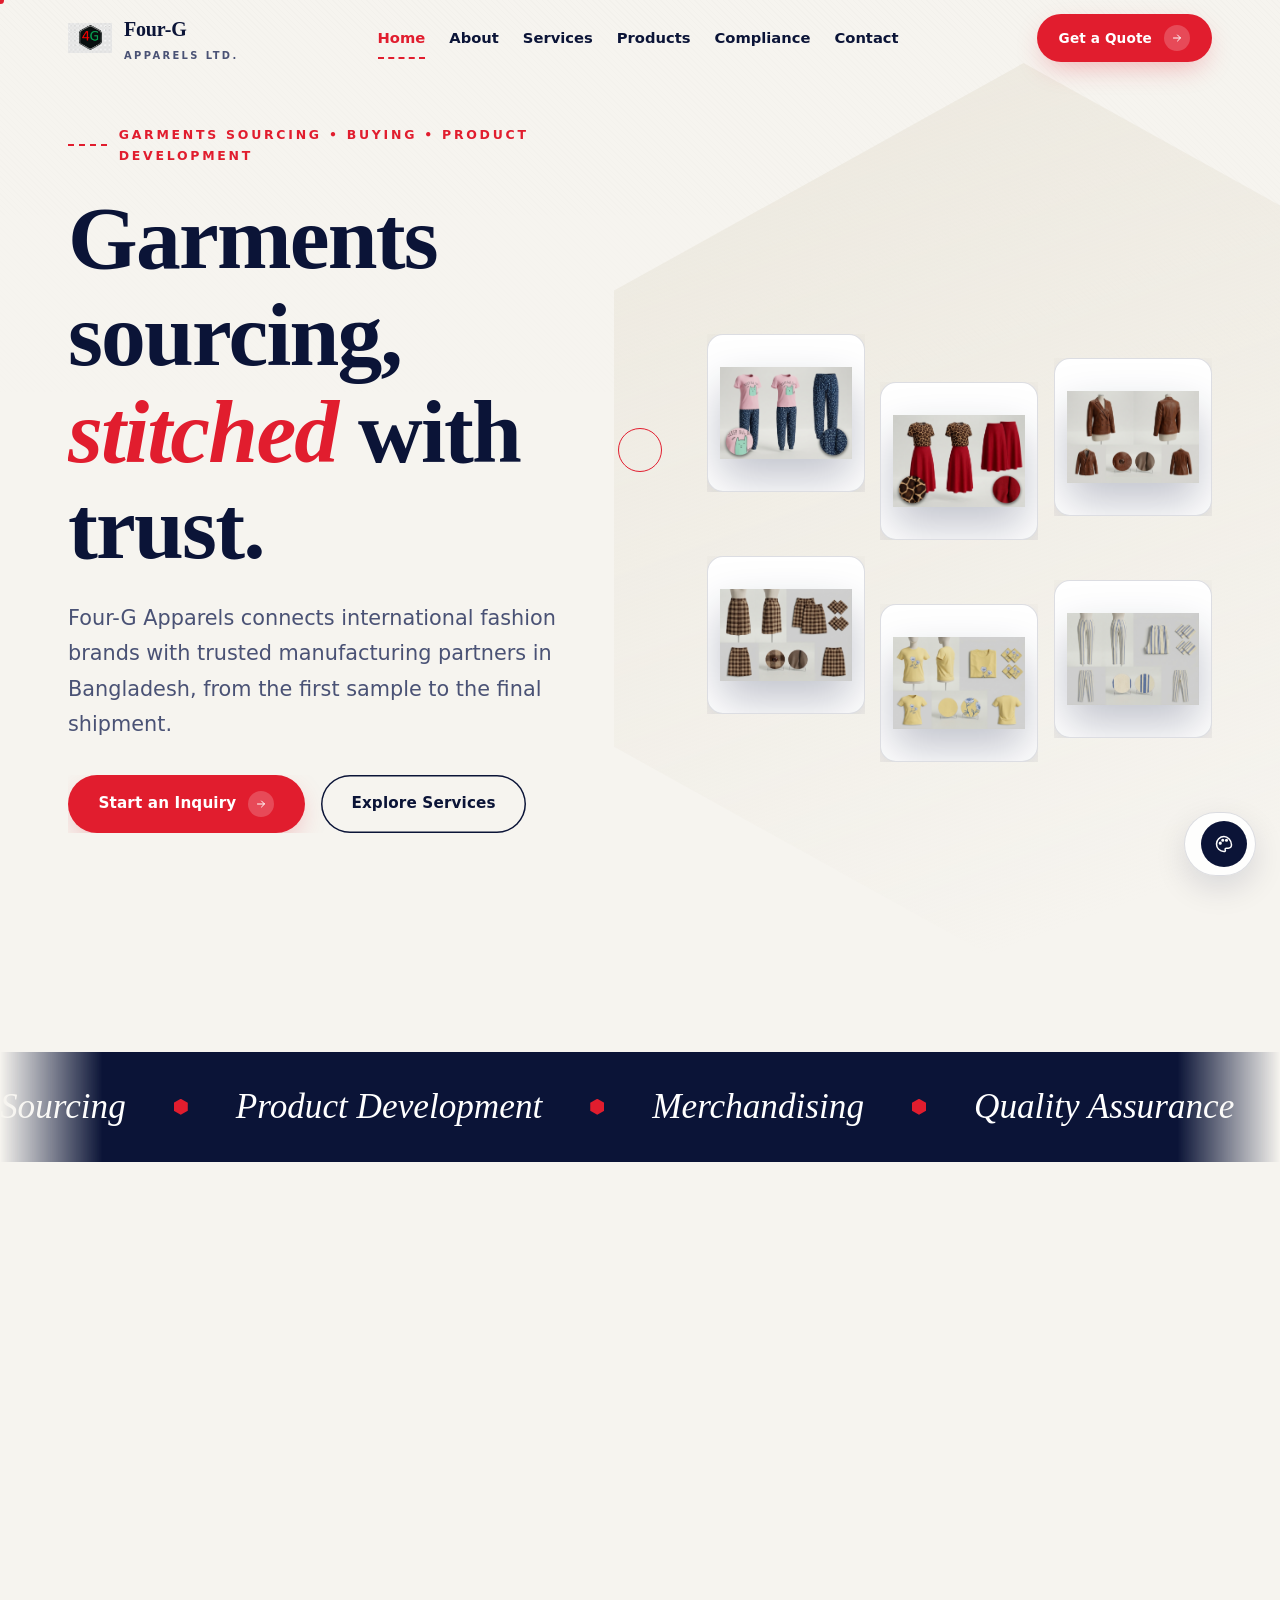
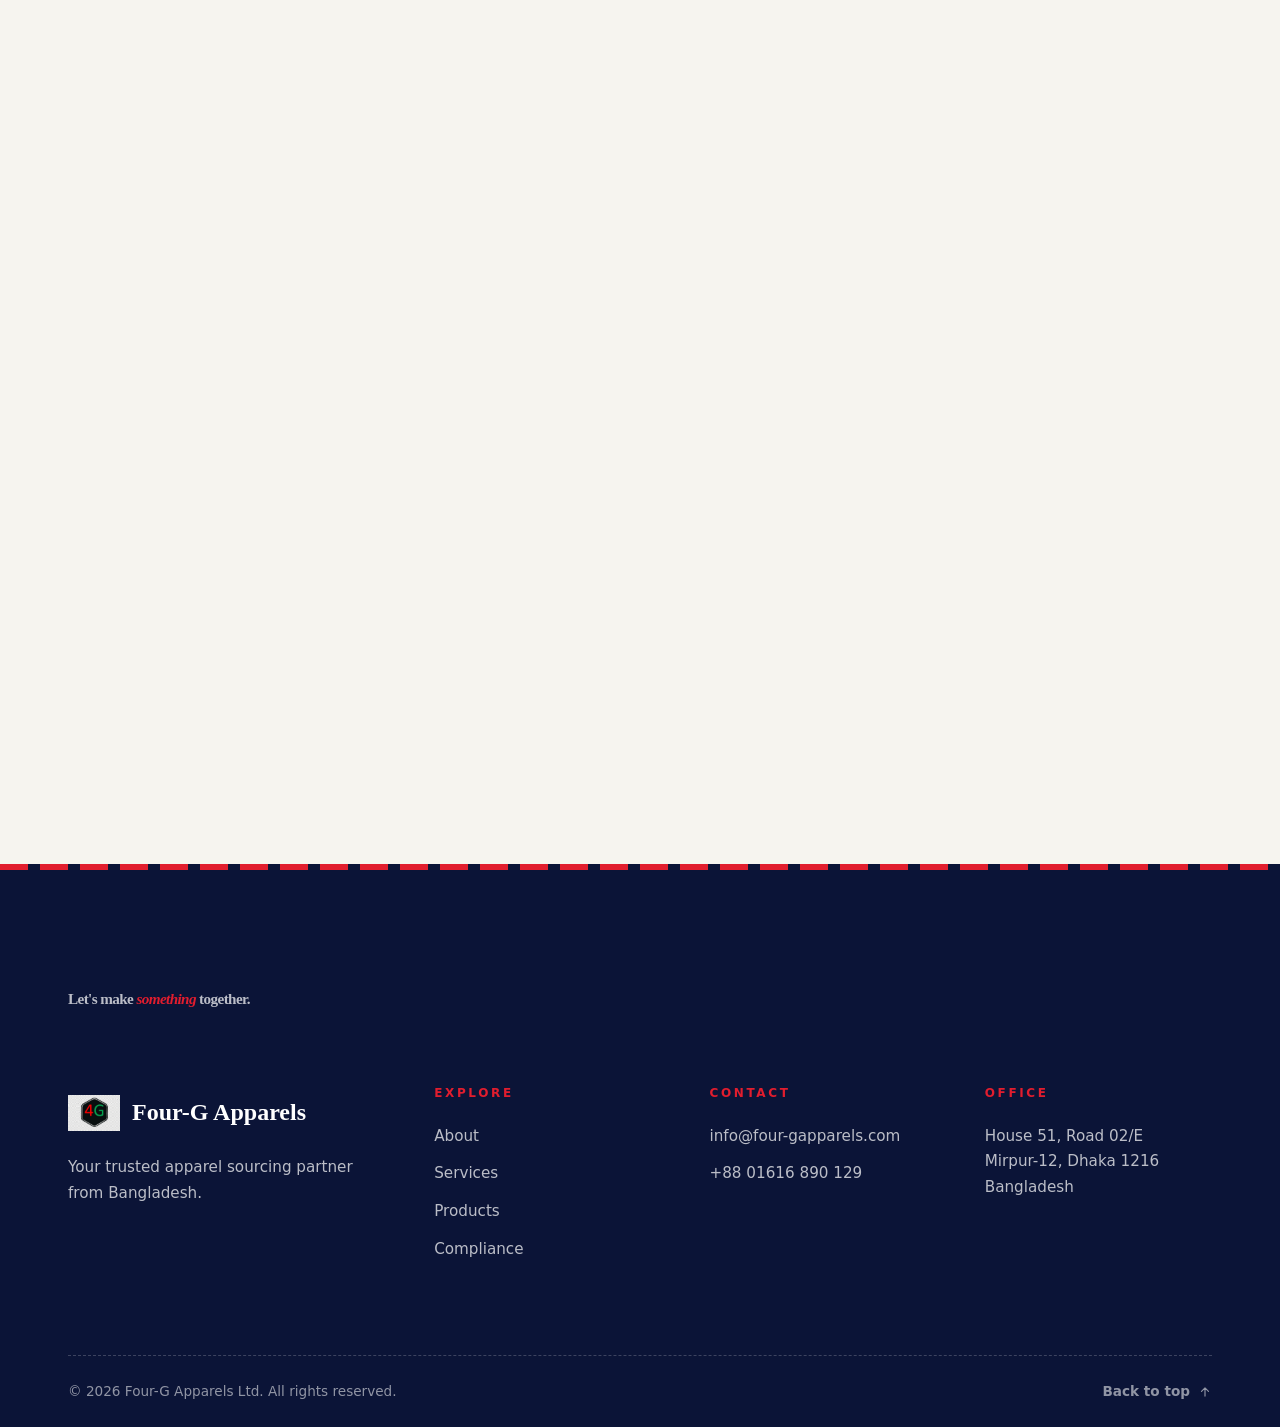
<file: index.html>
<!doctype html>
<html lang="en" class="no-js" data-theme="navy">
<head>
  <meta charset="utf-8">
  <meta name="viewport" content="width=device-width, initial-scale=1">
  <title>Four-G Apparels Ltd. | Garments Sourcing, Buying and Product Development</title>
  <meta name="description" content="Four-G Apparels Ltd. is a Dhaka based garments buying and sourcing company connecting international brands with trusted manufacturing partners.">
  <meta name="robots" content="noindex, nofollow">
  <meta name="referrer" content="strict-origin-when-cross-origin">
  <meta name="theme-color" content="#0b1437">

  <!-- Security: only own files, Google Fonts, no inline code -->
  <meta http-equiv="Content-Security-Policy" content="default-src 'self'; script-src 'self'; style-src 'self' https://fonts.googleapis.com; font-src https://fonts.gstatic.com; img-src 'self' data:; connect-src 'self'; form-action 'self'; base-uri 'self'; object-src 'none'">

  <link rel="icon" href="favicon.ico">
  <link rel="preconnect" href="https://fonts.googleapis.com">
  <link rel="preconnect" href="https://fonts.gstatic.com" crossorigin>
  <link rel="stylesheet" href="https://fonts.googleapis.com/css2?family=Fraunces:ital,opsz,wght@0,9..144,500..700;1,9..144,500..700&family=Manrope:wght@400;500;600;700;800&display=swap">

  <link rel="stylesheet" href="css/variables.css">
  <link rel="stylesheet" href="css/base.css">
  <link rel="stylesheet" href="css/components.css">
  <link rel="stylesheet" href="css/pages.css">

  <script src="js/theme.js"></script>
</head>
<body>
  <a class="skip-link" href="#main">Skip to content</a>

  <!-- SVG icon sprite -->
  <svg class="sr-only" aria-hidden="true" focusable="false">
    <symbol id="i-arrow" viewBox="0 0 24 24"><g fill="none" stroke="currentColor" stroke-width="2" stroke-linecap="round" stroke-linejoin="round"><path d="M5 12h14M13 6l6 6-6 6"/></g></symbol>
    <symbol id="i-up" viewBox="0 0 24 24"><g fill="none" stroke="currentColor" stroke-width="2" stroke-linecap="round" stroke-linejoin="round"><path d="M12 19V5M6 11l6-6 6 6"/></g></symbol>
    <symbol id="i-search" viewBox="0 0 24 24"><g fill="none" stroke="currentColor" stroke-width="1.8" stroke-linecap="round" stroke-linejoin="round"><circle cx="11" cy="11" r="7"/><path d="M20 20l-4-4"/></g></symbol>
    <symbol id="i-clipboard" viewBox="0 0 24 24"><g fill="none" stroke="currentColor" stroke-width="1.8" stroke-linecap="round" stroke-linejoin="round"><path d="M9 4h6v3H9zM7 5H5v16h14V5h-2M9 12h6M9 16h4"/></g></symbol>
    <symbol id="i-shield" viewBox="0 0 24 24"><g fill="none" stroke="currentColor" stroke-width="1.8" stroke-linecap="round" stroke-linejoin="round"><path d="M12 3l8 3v6c0 5-3.5 8-8 9-4.5-1-8-4-8-9V6z"/><path d="M9 12l2 2 4-4"/></g></symbol>
    <symbol id="i-clock" viewBox="0 0 24 24"><g fill="none" stroke="currentColor" stroke-width="1.8" stroke-linecap="round" stroke-linejoin="round"><circle cx="12" cy="12" r="9"/><path d="M12 7v5l3 2"/></g></symbol>
    <symbol id="i-tag" viewBox="0 0 24 24"><g fill="none" stroke="currentColor" stroke-width="1.8" stroke-linecap="round" stroke-linejoin="round"><path d="M3 12V4h8l10 10-8 8z"/><circle cx="7.5" cy="8.5" r="1.2"/></g></symbol>
    <symbol id="i-ship" viewBox="0 0 24 24"><g fill="none" stroke="currentColor" stroke-width="1.8" stroke-linecap="round" stroke-linejoin="round"><path d="M3 17l2 4h14l2-4zM5 17v-6h14v6M9 11V7h6v4M12 3v4"/></g></symbol>
    <symbol id="i-palette" viewBox="0 0 24 24"><g fill="none" stroke="currentColor" stroke-width="1.8" stroke-linecap="round" stroke-linejoin="round"><path d="M12 3a9 9 0 100 18c1.5 0 2-1 1.5-2s0-2 1.5-2h2a4 4 0 004-4c0-5-4.5-10-9-10z"/><circle cx="7.5" cy="11" r="1"/><circle cx="10.5" cy="7.5" r="1"/><circle cx="15" cy="7.5" r="1"/></g></symbol>
  </svg>

  <!-- Page transition curtain -->
  <div class="curtain" aria-hidden="true"><div class="curtain__hex">4G</div></div>
  <div class="progress" aria-hidden="true"></div>
  <div class="cursor" aria-hidden="true"></div>
  <div class="cursor-dot" aria-hidden="true"></div>

  <!-- Header -->
  <header class="nav">
    <div class="container nav__inner">
      <a class="nav__brand" href="index.html" aria-label="Four-G Apparels home">
        <img src="assets/images/logo/logo.jpg" alt="Four-G Logo" width="44" height="44">
        <span>Four-G<small>Apparels Ltd.</small></span>
      </a>

      <nav class="nav__links" aria-label="Primary">
        <a class="nav__link" href="index.html" aria-current="page">Home</a>
        <a class="nav__link" href="about.html">About</a>
        <a class="nav__link" href="services.html">Services</a>
        <a class="nav__link" href="products.html">Products</a>
        <a class="nav__link" href="compliance.html">Compliance</a>
        <a class="nav__link" href="contact.html">Contact</a>
      </nav>

      <div class="nav__actions">
        <a class="btn btn--sm" href="contact.html" data-magnetic>
          Get a Quote
          <span class="btn__arrow"><svg viewBox="0 0 24 24" aria-hidden="true"><use href="#i-arrow"/></svg></span>
        </a>
        <button class="burger" type="button" aria-label="Open menu" aria-expanded="false" aria-controls="menu">
          <span></span><span></span><span></span>
        </button>
      </div>
    </div>
  </header>

  <!-- Mobile menu -->
  <div class="menu" id="menu" aria-hidden="true" data-stagger>
    <a class="menu__link" href="index.html">Home</a>
    <a class="menu__link" href="about.html">About</a>
    <a class="menu__link" href="services.html">Services</a>
    <a class="menu__link" href="products.html">Products</a>
    <a class="menu__link" href="compliance.html">Compliance</a>
    <a class="menu__link" href="contact.html">Contact</a>
    <p class="menu__meta">Dhaka, Bangladesh · Garments sourcing partner</p>
  </div>

  <main id="main">

    <!-- Hero -->
    <section class="hero" data-parallax>
      <div class="container hero__grid">
        <div class="hero__copy">
          <span class="eyebrow" data-reveal="up">Garments Sourcing • Buying • Product Development</span>
          <h1 data-reveal="up">Garments sourcing, <em class="accent">stitched</em> with trust.</h1>
          <p class="hero__lead" data-reveal="up">Four-G Apparels connects international fashion brands with trusted manufacturing partners in Bangladesh, from the first sample to the final shipment.</p>
          <div class="hero__cta" data-reveal="up">
            <a class="btn" href="contact.html" data-magnetic>
              Start an Inquiry
              <span class="btn__arrow"><svg viewBox="0 0 24 24" aria-hidden="true"><use href="#i-arrow"/></svg></span>
            </a>
            <a class="btn btn--ghost" href="services.html" data-magnetic>Explore Services</a>
          </div>
          <div class="hero__facts" data-reveal="up">
            <div class="fact"><strong>Dhaka</strong><span>Bangladesh</span></div>
            <div class="fact"><strong>100%</strong><span>Export oriented</span></div>
            <div class="fact"><strong>Est. 2026</strong><span>Fresh perspective</span></div>
          </div>
        </div>

        <!-- Hero Visual Collage / Tiles with Clean Mockup Images -->
        <div class="collage" data-stagger>
          <div class="collage__item" data-depth="18"><div class="float" data-reveal="zoom"><div class="tile"><img src="assets/images/products/productsmockup-1.jpg" alt="Apparel Mockup Collection"></div></div></div>
          <div class="collage__item" data-depth="34"><div class="float" data-reveal="zoom"><div class="tile"><img src="assets/images/products/mockup-2.jpg" alt="Apparel Mockup Style"></div></div></div>
          <div class="collage__item" data-depth="12"><div class="float" data-reveal="zoom"><div class="tile"><img src="assets/images/products/mockup-3.jpg" alt="Apparel Mockup Style"></div></div></div>
          <div class="collage__item" data-depth="28"><div class="float" data-reveal="zoom"><div class="tile"><img src="assets/images/products/mockup-4.jpg" alt="Apparel Mockup Style"></div></div></div>
          <div class="collage__item" data-depth="16"><div class="float" data-reveal="zoom"><div class="tile"><img src="assets/images/products/mockup-5.jpg" alt="Garments Production Style"></div></div></div>
          <div class="collage__item" data-depth="38"><div class="float" data-reveal="zoom"><div class="tile"><img src="assets/images/products/mockup-6.jpg" alt="Fashion Sourcing Style"></div></div></div>
        </div>
      </div>
    </section>

    <!-- Marquee -->
    <div class="marquee" aria-hidden="true">
      <div class="marquee__track">
        <span class="marquee__item">Sourcing</span><span class="marquee__item">Product Development</span><span class="marquee__item">Merchandising</span><span class="marquee__item">Quality Assurance</span><span class="marquee__item">Production Follow-Up</span><span class="marquee__item">Shipment Coordination</span>
        <span class="marquee__item">Sourcing</span><span class="marquee__item">Product Development</span><span class="marquee__item">Merchandising</span><span class="marquee__item">Quality Assurance</span><span class="marquee__item">Production Follow-Up</span><span class="marquee__item">Shipment Coordination</span>
      </div>
    </div>

    <!-- About -->
    <section class="section">
      <div class="container">
        <div class="split">
          <div class="about-stack" data-reveal="left">
            <div class="media media--tall"><img src="assets/images/about/about-1.jpg" alt="Merchandising team reviewing garment samples" loading="lazy"><span class="media__tag">Our team</span></div>
            <div class="media media--square"><img src="assets/images/about/about-2.jpg" alt="Rolls of fabric" loading="lazy"><span class="media__tag">Fabric</span></div>
          </div>
          <div>
            <span class="eyebrow" data-reveal="up">About Us</span>
            <h2 data-reveal="up">A sourcing partner that works like <em class="accent">your own team.</em></h2>
            <p data-reveal="up">Four-G Apparels Limited is a professionally managed garments buying and sourcing company based in Dhaka. We connect international buyers with suitable production facilities that meet their requirements for quality, price, compliance, capacity and timely delivery.</p>
            <p data-reveal="up">Our team works across merchandising, sourcing, procurement, production coordination, quality assurance and logistics, so you get one well managed experience from product development to final shipment.</p>
            <div data-reveal="up"><a class="link" href="about.html">Read our story <svg viewBox="0 0 24 24" aria-hidden="true"><use href="#i-arrow"/></svg></a></div>
          </div>
        </div>

        <hr class="stitch">

        <div class="stats" data-stagger>
          <div class="stat" data-reveal="up"><div class="stat__num"><span data-count="100">0</span>%</div><div class="stat__label">Export oriented</div></div>
          <div class="stat" data-reveal="up"><div class="stat__num"><span data-count="3">0</span></div><div class="stat__label">Product categories</div></div>
          <div class="stat" data-reveal="up"><div class="stat__num"><span data-count="8">0</span></div><div class="stat__label">Step process</div></div>
          <div class="stat" data-reveal="up"><div class="stat__num"><span data-count="3">0</span></div><div class="stat__label">Inspection stages</div></div>
        </div>
      </div>
    </section>

    <!-- Services -->
    <section class="section section--alt">
      <div class="container">
        <div class="section__head">
          <span class="eyebrow" data-reveal="up">Core Services</span>
          <h2 data-reveal="up">Everything between the first idea and the <em class="accent">final carton.</em></h2>
        </div>
        <div class="grid grid--3" data-stagger>
          <article class="card" data-tilt data-reveal="up">
            <span class="card__num">01</span>
            <div class="card__icon"><svg viewBox="0 0 24 24" aria-hidden="true"><use href="#i-search"/></svg></div>
            <h3>Sourcing and Product Development</h3>
            <p>We identify suitable suppliers according to product specifications, target prices, quality standards and production requirements.</p>
          </article>
          <article class="card" data-tilt data-reveal="up">
            <span class="card__num">02</span>
            <div class="card__icon"><svg viewBox="0 0 24 24" aria-hidden="true"><use href="#i-clipboard"/></svg></div>
            <h3>Merchandising and Order Management</h3>
            <p>Our merchandisers coordinate with buyers and factories from the first inquiry and sampling through production and shipment.</p>
          </article>
          <article class="card" data-tilt data-reveal="up">
            <span class="card__num">03</span>
            <div class="card__icon"><svg viewBox="0 0 24 24" aria-hidden="true"><use href="#i-shield"/></svg></div>
            <h3>Quality Assurance</h3>
            <p>Agreed specifications are protected through pre-production, in-line and final inspections.</p>
          </article>
          <article class="card" data-tilt data-reveal="up">
            <span class="card__num">04</span>
            <div class="card__icon"><svg viewBox="0 0 24 24" aria-hidden="true"><use href="#i-clock"/></svg></div>
            <h3>Production Follow-Up</h3>
            <p>We monitor progress, talk to manufacturing partners and coordinate with buyers for smooth execution and timely delivery.</p>
          </article>
          <article class="card" data-tilt data-reveal="up">
            <span class="card__num">05</span>
            <div class="card__icon"><svg viewBox="0 0 24 24" aria-hidden="true"><use href="#i-tag"/></svg></div>
            <h3>Apparel and Accessories Sourcing</h3>
            <p>A wide range of garments, apparel accessories and fashion related products through our established supplier network.</p>
          </article>
          <article class="card" data-tilt data-reveal="up">
            <span class="card__num">06</span>
            <div class="card__icon"><svg viewBox="0 0 24 24" aria-hidden="true"><use href="#i-ship"/></svg></div>
            <h3>Shipment Coordination</h3>
            <p>We work with suppliers, buyers and logistics partners for efficient and timely shipment of completed orders.</p>
          </article>
        </div>
      </div>
    </section>

    <!-- Products -->
    <section class="section section--alt">
      <div class="container">
        <div class="section__head">
          <span class="eyebrow" data-reveal="up">Our Products</span>
          <h2 data-reveal="up">Wardrobes for <em class="accent">every</em> age.</h2>
        </div>
        <div class="grid grid--3 pgrid" data-stagger>
          <a class="pcard" href="products.html" data-tilt data-reveal="up">
            <img src="assets/images/products/ladies.jpg" alt="Girls and ladies garments" loading="lazy">
            <span class="pcard__cta"><svg viewBox="0 0 24 24" aria-hidden="true"><use href="#i-arrow"/></svg></span>
            <div class="pcard__body"><h3>Girls and Ladies</h3><p>Pants, shorts, capris, jackets, vests, knitted t-shirts, blouses and sweaters.</p></div>
          </a>
          <a class="pcard" href="products.html" data-tilt data-reveal="up">
            <img src="assets/images/products/men.jpg" alt="Menswear garments" loading="lazy">
            <span class="pcard__cta"><svg viewBox="0 0 24 24" aria-hidden="true"><use href="#i-arrow"/></svg></span>
            <div class="pcard__body"><h3>Men's</h3><p>Pants, basic and cargo shorts, shirts, jackets, knitted t-shirts and polo shirts.</p></div>
          </a>
          <a class="pcard" href="products.html" data-tilt data-reveal="up">
            <img src="assets/images/products/kids.jpg" alt="Kids and boys garments" loading="lazy">
            <span class="pcard__cta"><svg viewBox="0 0 24 24" aria-hidden="true"><use href="#i-arrow"/></svg></span>
            <div class="pcard__body"><h3>Kids and Boys</h3><p>Pants, shorts, knitted t-shirts, polo shirts and sweaters.</p></div>
          </a>
        </div>
      </div>
    </section>

    <!-- Capabilities -->
    <section class="section section--dark">
      <div class="container">
        <div class="grid grid--3 caps" data-stagger>
          <div class="caps__intro" data-reveal="up">
            <span class="eyebrow">Our Capabilities</span>
            <h2>Built to <em class="accent">deliver</em>, priced to compete.</h2>
            <p>We confirm the best price for the competitive market, and we think through the customer's eyes at every decision.</p>
          </div>
          <article class="cap" data-reveal="up">
            <div class="media media--wide"><img src="assets/images/capabilities/vendor.jpg" alt="Garment factory floor" loading="lazy"><span class="media__tag">Vendors</span></div>
            <h3>The right vendors</h3><p>We source the right vendors for each product.</p>
          </article>
          <article class="cap" data-reveal="up">
            <div class="media media--wide"><img src="assets/images/capabilities/sample-studio.jpg" alt="Sample making at a sewing machine" loading="lazy"><span class="media__tag">Studio</span></div>
            <h3>Own sample studio</h3><p>We develop samples at our own sample studio.</p>
          </article>
          <article class="cap" data-reveal="up">
            <div class="media media--wide"><img src="assets/images/capabilities/design-team.jpg" alt="Fashion design team at work" loading="lazy"><span class="media__tag">Design</span></div>
            <h3>Proactive design team</h3><p>Our product design and development team is always proactive.</p>
          </article>
          <article class="cap" data-reveal="up">
            <div class="media media--wide"><img src="assets/images/capabilities/quality.jpg" alt="Quality inspection of garments" loading="lazy"><span class="media__tag">Quality</span></div>
            <h3>Quality you can trust</h3><p>Our quality team assures the delivery of quality products.</p>
          </article>
          <article class="cap" data-reveal="up">
            <div class="media media--wide"><img src="assets/images/capabilities/shipping.jpg" alt="Container ship at port" loading="lazy"><span class="media__tag">Shipping</span></div>
            <h3>On time shipment</h3><p>Close follow-up with logistics partners to support on-time delivery.</p>
          </article>
        </div>
      </div>
    </section>

    <!-- Why Four-G -->
    <section class="section">
      <div class="container">
        <div class="section__head center">
          <span class="eyebrow" data-reveal="up">Why Four-G Apparels</span>
          <h2 data-reveal="up">Six reasons buyers <em class="accent">stay.</em></h2>
        </div>
        <div class="grid grid--3 why" data-stagger>
          <article class="card" data-tilt data-reveal="up"><span class="card__num">01</span><h3>Reliable Sourcing Network</h3><p>Access to a carefully developed network of experienced and capable manufacturing partners.</p></article>
          <article class="card" data-tilt data-reveal="up"><span class="card__num">02</span><h3>Dedicated Professional Team</h3><p>Experienced people handling merchandising, sourcing, procurement, production and quality control.</p></article>
          <article class="card" data-tilt data-reveal="up"><span class="card__num">03</span><h3>Competitive Pricing</h3><p>Strong supplier relationships and effective negotiation for commercially competitive prices.</p></article>
          <article class="card" data-tilt data-reveal="up"><span class="card__num">04</span><h3>Quality Focus</h3><p>Structured quality monitoring and inspection throughout the production process.</p></article>
          <article class="card" data-tilt data-reveal="up"><span class="card__num">05</span><h3>Clear Communication</h3><p>Fast, transparent and consistent communication between buyers, suppliers and our team.</p></article>
          <article class="card" data-tilt data-reveal="up"><span class="card__num">06</span><h3>Timely Execution</h3><p>Close production follow-up and coordination to support on-time delivery.</p></article>
        </div>
      </div>
    </section>

    <!-- CTA -->
    <section class="section section--tight">
      <div class="container">
        <div class="cta" data-reveal="zoom">
          <span class="eyebrow cta__eyebrow">Quality. Integrity. Transparency. Reliability.</span>
          <h2>Every order is the start of a lasting relationship.</h2>
          <p>Tell us what you are looking for and a dedicated professional will respond quickly.</p>
          <a class="btn btn--light" href="contact.html" data-magnetic>Send an Inquiry <span class="btn__arrow"><svg viewBox="0 0 24 24" aria-hidden="true"><use href="#i-arrow"/></svg></span></a>
        </div>
      </div>
    </section>
  </main>

  <!-- Footer -->
  <footer class="footer">
    <div class="container">
      <p class="footer__big">Let's make <em>something</em> together.</p>
      <div class="footer__grid">
        <div>
          <div class="footer__brand"><img src="assets/images/logo/logo.jpg" alt="" width="52" height="52"><span>Four-G Apparels</span></div>
          <p>Your trusted apparel sourcing partner from Bangladesh.</p>
        </div>
        <div>
          <h4>Explore</h4>
          <ul>
            <li><a href="about.html">About</a></li>
            <li><a href="services.html">Services</a></li>
            <li><a href="products.html">Products</a></li>
            <li><a href="compliance.html">Compliance</a></li>
          </ul>
        </div>
        <div>
          <h4>Contact</h4>
          <ul>
            <li><a href="contact.html" data-mail data-user="info" data-domain="four-gapparels.com">Email us</a></li>
            <li><a href="contact.html" data-tel="+8801616890129" data-display="+88 01616 890 129">Call us</a></li>
          </ul>
        </div>
        <div>
          <h4>Office</h4>
          <p>House 51, Road 02/E<br>Mirpur-12, Dhaka 1216<br>Bangladesh</p>
        </div>
      </div>
      <div class="footer__bottom">
        <span>© <span data-year>2026</span> Four-G Apparels Ltd. All rights reserved.</span>
        <button class="to-top" type="button">Back to top <svg viewBox="0 0 24 24" aria-hidden="true"><use href="#i-up"/></svg></button>
      </div>
    </div>
  </footer>

  <!-- Theme switcher -->
  <div class="themes" data-themes>
    <div class="themes__list" role="group" aria-label="Colour theme"></div>
    <button class="themes__toggle" type="button" aria-label="Choose colour theme" aria-expanded="false"><svg viewBox="0 0 24 24" aria-hidden="true"><use href="#i-palette"/></svg></button>
  </div>

  <script src="js/main.js" defer></script>
</body>
</html>
</file>
<file: css/variables.css>
:root {
  /* Fonts */
  --font-display: 'Fraunces', Georgia, 'Times New Roman', serif;
  --font-body: 'Manrope', system-ui, -apple-system, 'Segoe UI', sans-serif;

  /* Spacing */
  --space-1: 0.25rem;
  --space-2: 0.5rem;
  --space-3: 0.75rem;
  --space-4: 1rem;
  --space-5: 1.5rem;
  --space-6: 2rem;
  --space-7: 3rem;
  --space-8: 5rem;
  --space-9: 8rem;

  /* Layout */
  --container: 1240px;
  --gutter: clamp(1.25rem, 4vw, 3rem);
  --nav-h: 76px;

  /* Radius & shadow */
  --radius-s: 8px;
  --radius-m: 16px;
  --radius-l: 28px;
  --shadow-s: 0 2px 8px rgb(11 20 55 / 0.08);
  --shadow-m: 0 12px 32px rgb(11 20 55 / 0.12);
  --shadow-l: 0 30px 70px rgb(11 20 55 / 0.20);

  /* Motion */
  --ease-out: cubic-bezier(0.22, 1, 0.36, 1);
  --ease-in-out: cubic-bezier(0.65, 0, 0.35, 1);
  --dur-fast: 0.25s;
  --dur-mid: 0.6s;
  --dur-slow: 1.1s;

  /* z-index scale */
  --z-nav: 100;
  --z-cursor: 900;
  --z-curtain: 1000;
}


:root,
[data-theme="navy"] {
  --bg: #f6f4ef;
  --bg-alt: #ece8de;
  --surface: #ffffff;
  --ink: #0b1437;
  --ink-soft: #4a5275;
  --primary: #0b1437;
  --primary-ink: #ffffff;
  --accent: #e11d2e;
  --accent-2: #00a651;
  --line: rgb(11 20 55 / 0.14);
  --glow: rgb(225 29 46 / 0.35);
}

/* ---------- Theme 2: Classic Red ---------- */
[data-theme="red"] {
  --bg: #fbf5f3;
  --bg-alt: #f3e6e2;
  --surface: #ffffff;
  --ink: #2a0a0f;
  --ink-soft: #6b4a50;
  --primary: #8f0f1d;
  --primary-ink: #ffffff;
  --accent: #f2a900;
  --accent-2: #8f0f1d;
  --line: rgb(42 10 15 / 0.15);
  --glow: rgb(143 15 29 / 0.35);
}

/* ---------- Theme 3: Eco Green ---------- */
[data-theme="green"] {
  --bg: #f3f6f1;
  --bg-alt: #e2eadf;
  --surface: #ffffff;
  --ink: #0d2a1f;
  --ink-soft: #46604f;
  --primary: #0f3d2e;
  --primary-ink: #ffffff;
  --accent: #c8e04a;
  --accent-2: #17a05d;
  --line: rgb(13 42 31 / 0.15);
  --glow: rgb(23 160 93 / 0.35);
}

/* ---------- Theme 4: Dark ---------- */
[data-theme="dark"] {
  --bg: #070b1f;
  --bg-alt: #0d1330;
  --surface: #141b3d;
  --ink: #f2f3fa;
  --ink-soft: #a6acd0;
  --primary: #f2f3fa;
  --primary-ink: #070b1f;
  --accent: #ff4d5e;
  --accent-2: #2ee08a;
  --line: rgb(242 243 250 / 0.16);
  --glow: rgb(255 77 94 / 0.4);
  --shadow-s: 0 2px 8px rgb(0 0 0 / 0.4);
  --shadow-m: 0 12px 32px rgb(0 0 0 / 0.5);
  --shadow-l: 0 30px 70px rgb(0 0 0 / 0.6);
}
</file>
<file: css/base.css>
*,
*::before,
*::after { box-sizing: border-box; margin: 0; padding: 0; }

html {
  scroll-behavior: smooth;
  -webkit-text-size-adjust: 100%;
}

body {
  font-family: var(--font-body);
  font-size: clamp(1rem, 0.95rem + 0.25vw, 1.125rem);
  line-height: 1.7;
  color: var(--ink);
  background: var(--bg);
  min-height: 100vh;
  overflow-x: hidden;
  transition: background-color var(--dur-mid) var(--ease-out),
              color var(--dur-mid) var(--ease-out);
  -webkit-font-smoothing: antialiased;
  text-rendering: optimizeLegibility;
}


body::before {
  content: "";
  position: fixed;
  inset: 0;
  pointer-events: none;
  z-index: 0;
  opacity: 0.35;
  background-image:
    repeating-linear-gradient(45deg, transparent 0 3px, var(--line) 3px 4px);
  mask-image: linear-gradient(to bottom, rgb(0 0 0 / 0.25), transparent 60%);
  -webkit-mask-image: linear-gradient(to bottom, rgb(0 0 0 / 0.25), transparent 60%);
}

main, header, footer, section { position: relative; z-index: 1; }

img, svg, video { display: block; max-width: 100%; height: auto; }
img { background: var(--bg-alt); } /* ছবি না থাকলে fallback রঙ */

a { color: inherit; text-decoration: none; }
ul, ol { list-style: none; }
button { font: inherit; color: inherit; background: none; border: 0; cursor: pointer; }
input, textarea, select { font: inherit; color: inherit; }

::selection { background: var(--accent); color: #fff; }

/* Scrollbar */
::-webkit-scrollbar { width: 10px; }
::-webkit-scrollbar-track { background: var(--bg); }
::-webkit-scrollbar-thumb {
  background: var(--primary);
  border-radius: 10px;
  border: 2px solid var(--bg);
}

/* Focus (accessibility) */
:focus-visible {
  outline: 3px solid var(--accent);
  outline-offset: 3px;
  border-radius: 4px;
}

/* ---------- Typography ---------- */
h1, h2, h3, h4 {
  font-family: var(--font-display);
  font-weight: 600;
  line-height: 1.08;
  letter-spacing: -0.02em;
  color: var(--ink);
}

h1 { font-size: clamp(2.8rem, 7vw, 6rem); font-weight: 700; }
h2 { font-size: clamp(2.1rem, 4.6vw, 3.9rem); }
h3 { font-size: clamp(1.35rem, 2.2vw, 1.85rem); }
h4 { font-size: 1.15rem; }

p { color: var(--ink-soft); max-width: 62ch; }

em.accent, .accent-text {
  font-style: italic;
  color: var(--accent);
}

.eyebrow {
  display: inline-flex;
  align-items: center;
  gap: var(--space-3);
  font-size: 0.78rem;
  font-weight: 800;
  letter-spacing: 0.22em;
  text-transform: uppercase;
  color: var(--accent);
  margin-bottom: var(--space-5);
}
.eyebrow::before {
  content: "";
  width: 42px;
  height: 0;
  border-top: 2px dashed var(--accent);
}

/* ---------- Layout ---------- */
.container {
  width: 100%;
  max-width: var(--container);
  margin-inline: auto;
  padding-inline: var(--gutter);
}

.section { padding-block: clamp(4.5rem, 10vw, var(--space-9)); }
.section--alt { background: var(--bg-alt); }
.section--dark {
  background: var(--primary);
  color: var(--primary-ink);
}
.section--dark h2, .section--dark h3, .section--dark h4 { color: var(--primary-ink); }
.section--dark p { color: rgb(255 255 255 / 0.72); }

.grid { display: grid; gap: var(--space-6); }
.grid--2 { grid-template-columns: repeat(auto-fit, minmax(min(100%, 440px), 1fr)); }
.grid--3 { grid-template-columns: repeat(auto-fit, minmax(min(100%, 300px), 1fr)); }
.grid--4 { grid-template-columns: repeat(auto-fit, minmax(min(100%, 240px), 1fr)); }

.center { text-align: center; }
.center p { margin-inline: auto; }

.stitch {
  width: 100%;
  height: 2px;
  border: 0;
  background-image: repeating-linear-gradient(
    90deg, var(--ink-soft) 0 10px, transparent 10px 18px);
  opacity: 0.45;
  clip-path: inset(0 100% 0 0);
  transition: clip-path 1.6s var(--ease-out);
}
.stitch.is-visible { clip-path: inset(0 0 0 0); }

/* ---------- Reveal on scroll ---------- */
[data-reveal] {
  opacity: 0;
  transition: opacity var(--dur-slow) var(--ease-out),
              transform var(--dur-slow) var(--ease-out),
              clip-path var(--dur-slow) var(--ease-out);
  transition-delay: calc(var(--i, 0) * 90ms);
  will-change: transform, opacity;
}
[data-reveal="up"]    { transform: translateY(48px); }
[data-reveal="down"]  { transform: translateY(-48px); }
[data-reveal="left"]  { transform: translateX(-64px); }
[data-reveal="right"] { transform: translateX(64px); }
[data-reveal="zoom"]  { transform: scale(0.88); }
[data-reveal="mask"]  { clip-path: inset(0 0 100% 0); opacity: 1; }

[data-reveal].is-visible {
  opacity: 1;
  transform: none;
  clip-path: inset(0 0 0 0);
}


.no-js [data-reveal] { opacity: 1; transform: none; clip-path: none; }

/* ---------- Utilities ---------- */
.sr-only {
  position: absolute; width: 1px; height: 1px; padding: 0; margin: -1px;
  overflow: hidden; clip: rect(0 0 0 0); white-space: nowrap; border: 0;
}
.skip-link {
  position: fixed; top: -100px; left: 1rem; z-index: 2000;
  background: var(--accent); color: #fff; padding: 0.75rem 1.25rem;
  border-radius: var(--radius-s); font-weight: 700;
  transition: top var(--dur-fast);
}
.skip-link:focus { top: 1rem; }

.is-locked { overflow: hidden; }

/* ---------- Reduced motion ---------- */
@media (prefers-reduced-motion: reduce) {
  html { scroll-behavior: auto; }
  *, *::before, *::after {
    animation-duration: 0.01ms !important;
    animation-iteration-count: 1 !important;
    transition-duration: 0.01ms !important;
    transition-delay: 0ms !important;
  }
  [data-reveal] { opacity: 1; transform: none; clip-path: none; }
  .stitch { clip-path: none; }
}
</file>
<file: css/components.css>
.curtain {
  position: fixed;
  inset: 0;
  z-index: var(--z-curtain);
  pointer-events: none;
  display: grid;
  place-items: center;
  background: var(--primary);
  clip-path: circle(0% at 50% 50%);
  transition: clip-path 0.9s var(--ease-in-out);
}
.curtain.is-covering {
  pointer-events: all;
  clip-path: circle(150% at 50% 50%);
}
.curtain.is-leaving {
  clip-path: circle(0% at 50% 50%);
}
.curtain__hex {
  width: 96px;
  height: 110px;
  background: var(--accent);
  clip-path: polygon(50% 0, 100% 25%, 100% 75%, 50% 100%, 0 75%, 0 25%);
  opacity: 0;
  transform: scale(0.4) rotate(-60deg);
  transition: opacity 0.4s var(--ease-out) 0.3s, transform 0.9s var(--ease-out) 0.2s;
  display: grid;
  place-items: center;
  font-family: var(--font-display);
  font-weight: 700;
  font-size: 2rem;
  color: #fff;
}
.curtain.is-covering .curtain__hex {
  opacity: 1;
  transform: scale(1) rotate(0deg);
}

/* ---------- Scroll progress ---------- */
.progress {
  position: fixed;
  top: 0;
  left: 0;
  height: 3px;
  width: 100%;
  z-index: calc(var(--z-nav) + 1);
  background: linear-gradient(90deg, var(--accent), var(--accent-2));
  transform-origin: left;
  transform: scaleX(0);
}

/* ---------- Navbar ---------- */
.nav {
  position: fixed;
  inset: 0 0 auto 0;
  height: var(--nav-h);
  z-index: var(--z-nav);
  display: flex;
  align-items: center;
  transition: background-color var(--dur-mid) var(--ease-out),
              box-shadow var(--dur-mid) var(--ease-out),
              height var(--dur-mid) var(--ease-out),
              backdrop-filter var(--dur-mid) var(--ease-out);
}
.nav.is-scrolled {
  height: 64px;
  background: color-mix(in srgb, var(--bg) 82%, transparent);
  backdrop-filter: blur(16px) saturate(160%);
  -webkit-backdrop-filter: blur(16px) saturate(160%);
  box-shadow: 0 1px 0 var(--line), var(--shadow-s);
}
.nav__inner {
  display: flex;
  align-items: center;
  justify-content: space-between;
  gap: var(--space-6);
  width: 100%;
}
.nav__brand {
  display: inline-flex;
  align-items: center;
  gap: var(--space-3);
  font-family: var(--font-display);
  font-weight: 700;
  font-size: 1.25rem;
  letter-spacing: -0.01em;
}
.nav__brand img {
  width: 44px;
  height: 44px;
  object-fit: contain;
  background: transparent;
  transition: transform var(--dur-mid) var(--ease-out);
}
.nav__brand:hover img { transform: rotate(60deg) scale(1.08); }
.nav__brand small {
  display: block;
  font-family: var(--font-body);
  font-size: 0.62rem;
  font-weight: 700;
  letter-spacing: 0.24em;
  text-transform: uppercase;
  color: var(--ink-soft);
  margin-top: 2px;
}

.nav__links {
  display: flex;
  align-items: center;
  gap: var(--space-5);
}
.nav__link {
  position: relative;
  padding: var(--space-2) 0;
  font-size: 0.92rem;
  font-weight: 600;
  color: var(--ink);
  overflow: hidden;
}
.nav__link::after {
  content: "";
  position: absolute;
  left: 0;
  bottom: 0;
  width: 100%;
  border-top: 2px dashed var(--accent);
  transform: translateX(-101%);
  transition: transform var(--dur-mid) var(--ease-out);
}
.nav__link:hover::after,
.nav__link[aria-current="page"]::after { transform: translateX(0); }
.nav__link[aria-current="page"] { color: var(--accent); }

.nav__actions {
  display: flex;
  align-items: center;
  gap: var(--space-4);
}

/* Burger */
.burger {
  display: none;
  width: 46px;
  height: 46px;
  border-radius: 50%;
  border: 1px solid var(--line);
  position: relative;
  z-index: calc(var(--z-nav) + 3);
  transition: background-color var(--dur-fast), transform var(--dur-fast);
}
.burger:hover { background: var(--bg-alt); transform: scale(1.06); }
.burger span {
  position: absolute;
  left: 13px;
  width: 20px;
  height: 2px;
  background: var(--ink);
  border-radius: 2px;
  transition: transform var(--dur-mid) var(--ease-out), opacity var(--dur-fast), top var(--dur-mid) var(--ease-out);
}
.burger span:nth-child(1) { top: 16px; }
.burger span:nth-child(2) { top: 22px; }
.burger span:nth-child(3) { top: 28px; }
.burger[aria-expanded="true"] span:nth-child(1) { top: 22px; transform: rotate(45deg); }
.burger[aria-expanded="true"] span:nth-child(2) { opacity: 0; }
.burger[aria-expanded="true"] span:nth-child(3) { top: 22px; transform: rotate(-45deg); }

/* Mobile menu */
.menu {
  position: fixed;
  inset: 0;
  z-index: calc(var(--z-nav) + 2);
  background: var(--primary);
  color: var(--primary-ink);
  display: flex;
  flex-direction: column;
  justify-content: center;
  padding: var(--space-8) var(--gutter);
  clip-path: circle(0% at calc(100% - 44px) 38px);
  transition: clip-path 0.9s var(--ease-in-out);
  visibility: hidden;
}
.menu.is-open {
  clip-path: circle(150% at calc(100% - 44px) 38px);
  visibility: visible;
}
.menu__link {
  display: block;
  font-family: var(--font-display);
  font-size: clamp(2rem, 9vw, 3.4rem);
  font-weight: 600;
  line-height: 1.25;
  color: var(--primary-ink);
  opacity: 0;
  transform: translateY(40px);
  transition: opacity 0.6s var(--ease-out), transform 0.6s var(--ease-out), color var(--dur-fast), padding-left var(--dur-mid) var(--ease-out);
}
.menu.is-open .menu__link {
  opacity: 1;
  transform: none;
  transition-delay: calc(0.35s + var(--i, 0) * 70ms);
}
.menu__link:hover { color: var(--accent); padding-left: var(--space-4); }
.menu__meta {
  margin-top: var(--space-7);
  font-size: 0.9rem;
  color: rgb(255 255 255 / 0.65);
}

/* ---------- Buttons ---------- */
.btn {
  --btn-bg: var(--accent);
  --btn-ink: #fff;
  position: relative;
  display: inline-flex;
  align-items: center;
  justify-content: center;
  gap: var(--space-3);
  padding: 1rem 1.9rem;
  border-radius: 999px;
  font-weight: 700;
  font-size: 0.95rem;
  letter-spacing: 0.01em;
  color: var(--btn-ink);
  background: var(--btn-bg);
  overflow: hidden;
  isolation: isolate;
  box-shadow: 0 10px 28px -8px var(--glow);
  transition: transform var(--dur-mid) var(--ease-out),
              box-shadow var(--dur-mid) var(--ease-out),
              color var(--dur-fast) var(--ease-out);
  will-change: transform;
}
/* fill sweep */
.btn::before {
  content: "";
  position: absolute;
  inset: 0;
  z-index: -1;
  background: var(--primary);
  transform: translateY(101%);
  border-radius: 50% 50% 0 0 / 100% 100% 0 0;
  transition: transform 0.6s var(--ease-out), border-radius 0.6s var(--ease-out);
}
/* shine streak */
.btn::after {
  content: "";
  position: absolute;
  top: 0;
  left: -80%;
  width: 50%;
  height: 100%;
  z-index: -1;
  background: linear-gradient(100deg, transparent, rgb(255 255 255 / 0.45), transparent);
  transform: skewX(-20deg);
  transition: left 0.9s var(--ease-out);
}
.btn:hover { transform: translateY(-3px); box-shadow: 0 18px 38px -10px var(--glow); }
.btn:hover::before { transform: translateY(0); border-radius: 0; }
.btn:hover::after { left: 140%; }
.btn:active { transform: translateY(0) scale(0.97); }

.btn__arrow {
  display: inline-grid;
  place-items: center;
  width: 26px;
  height: 26px;
  border-radius: 50%;
  background: rgb(255 255 255 / 0.2);
  transition: transform var(--dur-mid) var(--ease-out), background-color var(--dur-fast);
}
.btn__arrow svg { width: 12px; height: 12px; }
.btn:hover .btn__arrow { transform: translateX(5px) rotate(-45deg); background: rgb(255 255 255 / 0.3); }

.btn--ghost {
  --btn-bg: transparent;
  --btn-ink: var(--ink);
  box-shadow: inset 0 0 0 1.5px var(--ink);
}
.btn--ghost::before { background: var(--ink); }
.btn--ghost:hover { color: var(--bg); box-shadow: inset 0 0 0 1.5px var(--ink); }

.btn--dark { --btn-bg: var(--primary); --btn-ink: var(--primary-ink); }
.btn--dark::before { background: var(--accent); }

.btn--light { --btn-bg: #fff; --btn-ink: var(--primary); box-shadow: none; }
.btn--light::before { background: var(--accent); }
.btn--light:hover { color: #fff; }

.btn--sm { padding: 0.7rem 1.35rem; font-size: 0.85rem; }

/* Text link with stitch underline */
.link {
  position: relative;
  display: inline-flex;
  align-items: center;
  gap: var(--space-2);
  font-weight: 700;
  color: var(--ink);
  padding-bottom: 4px;
}
.link::after {
  content: "";
  position: absolute;
  left: 0;
  bottom: 0;
  width: 100%;
  border-bottom: 2px dashed var(--accent);
  transform-origin: right;
  transition: transform var(--dur-mid) var(--ease-out);
}
.link:hover::after { transform: scaleX(0.35); transform-origin: left; }
.link svg { width: 14px; height: 14px; transition: transform var(--dur-mid) var(--ease-out); }
.link:hover svg { transform: translateX(6px); }

/* ---------- Media frame (all images) ---------- */
.media {
  position: relative;
  overflow: hidden;
  border-radius: var(--radius-m);
  background: linear-gradient(135deg, var(--bg-alt), var(--line));
  isolation: isolate;
}
.media img {
  width: 100%;
  height: 100%;
  object-fit: cover;
  transform: scale(1.02);
  transition: transform 1.4s var(--ease-out), filter 0.8s var(--ease-out);
}
.media::after {
  content: "";
  position: absolute;
  inset: 0;
  z-index: 1;
  background: linear-gradient(180deg, transparent 45%, rgb(11 20 55 / 0.55));
  opacity: 0;
  transition: opacity var(--dur-mid) var(--ease-out);
  pointer-events: none;
}
.media:hover img { transform: scale(1.1) rotate(0.6deg); filter: saturate(1.15); }
.media:hover::after { opacity: 1; }
.media--tall { aspect-ratio: 4 / 5; }
.media--wide { aspect-ratio: 16 / 10; }
.media--square { aspect-ratio: 1; }
.media__tag {
  position: absolute;
  left: var(--space-4);
  bottom: var(--space-4);
  z-index: 2;
  padding: 0.4rem 0.9rem;
  border-radius: 999px;
  background: rgb(255 255 255 / 0.92);
  color: #0b1437;
  font-size: 0.72rem;
  font-weight: 800;
  letter-spacing: 0.14em;
  text-transform: uppercase;
  transform: translateY(14px);
  opacity: 0;
  transition: transform var(--dur-mid) var(--ease-out), opacity var(--dur-mid) var(--ease-out);
}
.media:hover .media__tag { transform: none; opacity: 1; }

/* ---------- Cards ---------- */
.card {
  position: relative;
  padding: var(--space-6);
  border-radius: var(--radius-m);
  background: var(--surface);
  border: 1px solid var(--line);
  box-shadow: var(--shadow-s);
  overflow: hidden;
  transform-style: preserve-3d;
  transition: transform 0.5s var(--ease-out),
              box-shadow 0.5s var(--ease-out),
              border-color 0.5s var(--ease-out);
  will-change: transform;
}
/* spotlight following the pointer */
.card::before {
  content: "";
  position: absolute;
  inset: 0;
  background: radial-gradient(420px circle at var(--mx, 50%) var(--my, 0%), var(--glow), transparent 55%);
  opacity: 0;
  transition: opacity 0.5s var(--ease-out);
  pointer-events: none;
}
.card:hover {
  box-shadow: var(--shadow-l);
  border-color: var(--accent);
}
.card:hover::before { opacity: 0.35; }
.card > * { position: relative; }

.card__icon {
  display: grid;
  place-items: center;
  width: 62px;
  height: 62px;
  margin-bottom: var(--space-5);
  border-radius: 18px;
  background: var(--primary);
  color: var(--primary-ink);
  transition: transform var(--dur-mid) var(--ease-out), background-color var(--dur-mid), border-radius var(--dur-mid) var(--ease-out);
}
.card__icon svg { width: 28px; height: 28px; }
.card:hover .card__icon {
  background: var(--accent);
  color: #fff;
  transform: translateY(-6px) rotate(-8deg);
  border-radius: 50%;
}
.card__num {
  position: absolute;
  top: var(--space-5);
  right: var(--space-5);
  font-family: var(--font-display);
  font-size: 3.4rem;
  font-weight: 700;
  line-height: 1;
  color: transparent;
  -webkit-text-stroke: 1.5px var(--line);
  transition: -webkit-text-stroke-color var(--dur-mid), transform var(--dur-mid) var(--ease-out);
}
.card:hover .card__num { -webkit-text-stroke-color: var(--accent); transform: scale(1.12); }
.card h3 { margin-bottom: var(--space-3); }

/* Product card (image driven) */
.pcard {
  position: relative;
  display: block;
  border-radius: var(--radius-l);
  overflow: hidden;
  isolation: isolate;
  background: var(--bg-alt);
  aspect-ratio: 3 / 4;
  box-shadow: var(--shadow-m);
  transition: transform 0.7s var(--ease-out), box-shadow 0.7s var(--ease-out);
}
.pcard img {
  position: absolute;
  inset: 0;
  width: 100%;
  height: 100%;
  object-fit: cover;
  transition: transform 1.6s var(--ease-out), filter 0.8s;
}
.pcard::after {
  content: "";
  position: absolute;
  inset: 0;
  background: linear-gradient(180deg, transparent 35%, rgb(7 11 31 / 0.88));
  transition: opacity var(--dur-mid);
}
.pcard:hover { transform: translateY(-10px); box-shadow: var(--shadow-l); }
.pcard:hover img { transform: scale(1.12); filter: saturate(1.2) contrast(1.05); }
.pcard__body {
  position: absolute;
  inset: auto 0 0 0;
  z-index: 2;
  padding: var(--space-6);
  color: #fff;
}
.pcard__body h3 { color: #fff; margin-bottom: var(--space-2); }
.pcard__body p {
  color: rgb(255 255 255 / 0.8);
  font-size: 0.92rem;
  max-height: 0;
  opacity: 0;
  overflow: hidden;
  transition: max-height 0.7s var(--ease-out), opacity 0.7s var(--ease-out);
}
.pcard:hover .pcard__body p { max-height: 120px; opacity: 1; }
.pcard__cta {
  position: absolute;
  top: var(--space-5);
  right: var(--space-5);
  z-index: 2;
  display: grid;
  place-items: center;
  width: 52px;
  height: 52px;
  border-radius: 50%;
  background: #fff;
  color: #0b1437;
  transform: scale(0) rotate(-90deg);
  transition: transform 0.6s var(--ease-out), background-color var(--dur-fast), color var(--dur-fast);
}
.pcard__cta svg { width: 18px; height: 18px; }
.pcard:hover .pcard__cta { transform: scale(1) rotate(0); }
.pcard__cta:hover { background: var(--accent); color: #fff; }

/* Mockup floating tile */
.tile {
  position: relative;
  display: grid;
  place-items: center;
  aspect-ratio: 1;
  padding: var(--space-5);
  border-radius: var(--radius-l);
  background: var(--surface);
  border: 1px solid var(--line);
  box-shadow: var(--shadow-m);
  transition: transform 0.7s var(--ease-out), box-shadow 0.7s var(--ease-out), border-color 0.5s;
}
.tile img {
  width: 100%;
  height: 100%;
  object-fit: contain;
  background: transparent;
  filter: drop-shadow(0 20px 22px rgb(11 20 55 / 0.25));
  transition: transform 0.9s var(--ease-out);
}
.tile:hover { transform: translateY(-12px) rotate(-1.5deg); box-shadow: var(--shadow-l); border-color: var(--accent); }
.tile:hover img { transform: scale(1.1) rotate(2deg); }

/* ---------- Floating animation helper ---------- */
@keyframes float-y {
  0%, 100% { transform: translateY(0) rotate(0deg); }
  50% { transform: translateY(-16px) rotate(1.5deg); }
}
.float { animation: float-y 6s var(--ease-in-out) infinite; animation-delay: calc(var(--i, 0) * -1.1s); }

/* ---------- Marquee ---------- */
.marquee {
  overflow: hidden;
  padding-block: var(--space-5);
  background: var(--primary);
  color: var(--primary-ink);
  border-block: 1px solid var(--line);
  -webkit-mask-image: linear-gradient(90deg, transparent, #000 8%, #000 92%, transparent);
  mask-image: linear-gradient(90deg, transparent, #000 8%, #000 92%, transparent);
}
.marquee__track {
  display: flex;
  width: max-content;
  gap: var(--space-7);
  animation: marquee 38s linear infinite;
}
.marquee:hover .marquee__track { animation-play-state: paused; }
.marquee__item {
  display: inline-flex;
  align-items: center;
  gap: var(--space-7);
  font-family: var(--font-display);
  font-size: clamp(1.4rem, 3vw, 2.2rem);
  font-style: italic;
  white-space: nowrap;
}
.marquee__item::after {
  content: "";
  width: 14px;
  height: 16px;
  background: var(--accent);
  clip-path: polygon(50% 0, 100% 25%, 100% 75%, 50% 100%, 0 75%, 0 25%);
}
@keyframes marquee { to { transform: translateX(-50%); } }

/* ---------- Stats ---------- */
.stat { text-align: center; padding: var(--space-5); }
.stat__num {
  font-family: var(--font-display);
  font-size: clamp(2.8rem, 6vw, 4.6rem);
  font-weight: 700;
  line-height: 1;
  color: var(--accent);
}
.stat__label {
  margin-top: var(--space-3);
  font-size: 0.78rem;
  font-weight: 800;
  letter-spacing: 0.18em;
  text-transform: uppercase;
  color: var(--ink-soft);
}

/* ---------- Process timeline ---------- */
.steps { position: relative; display: grid; gap: var(--space-6); counter-reset: step; }
.steps::before {
  content: "";
  position: absolute;
  left: 31px;
  top: 0;
  bottom: 0;
  border-left: 2px dashed var(--line);
}
.steps__fill {
  position: absolute;
  left: 30px;
  top: 0;
  width: 4px;
  height: var(--fill, 0%);
  background: linear-gradient(var(--accent), var(--accent-2));
  border-radius: 4px;
  transition: height 0.3s linear;
}
.step {
  position: relative;
  display: grid;
  grid-template-columns: 64px 1fr;
  gap: var(--space-5);
  align-items: start;
  opacity: 0.35;
  transform: translateX(24px);
  transition: opacity 0.8s var(--ease-out), transform 0.8s var(--ease-out);
}
.step.is-active { opacity: 1; transform: none; }
.step__dot {
  display: grid;
  place-items: center;
  width: 64px;
  height: 64px;
  border-radius: 50%;
  background: var(--surface);
  border: 2px solid var(--line);
  font-family: var(--font-display);
  font-weight: 700;
  font-size: 1.25rem;
  position: relative;
  z-index: 1;
  transition: background-color var(--dur-mid), color var(--dur-mid), border-color var(--dur-mid), transform 0.6s var(--ease-out), box-shadow var(--dur-mid);
}
.step.is-active .step__dot {
  background: var(--accent);
  border-color: var(--accent);
  color: #fff;
  transform: scale(1.1);
  box-shadow: 0 0 0 8px var(--glow);
}
.step__body { padding-top: var(--space-2); }
.step__body h3 { margin-bottom: var(--space-2); }

/* ---------- Forms ---------- */
.form { display: grid; gap: var(--space-5); }
.form__row { display: grid; gap: var(--space-5); grid-template-columns: repeat(auto-fit, minmax(min(100%, 240px), 1fr)); }
.field { position: relative; }
.field input,
.field textarea,
.field select {
  width: 100%;
  padding: 1.5rem 1.1rem 0.6rem;
  border-radius: var(--radius-s);
  border: 1.5px solid var(--line);
  background: var(--surface);
  color: var(--ink);
  outline: none;
  transition: border-color var(--dur-fast), box-shadow var(--dur-fast), transform var(--dur-fast);
}
.field textarea { min-height: 150px; resize: vertical; }
.field label {
  position: absolute;
  left: 1.1rem;
  top: 1.05rem;
  font-size: 0.95rem;
  color: var(--ink-soft);
  pointer-events: none;
  transform-origin: left top;
  transition: transform var(--dur-mid) var(--ease-out), color var(--dur-fast);
}
.field input:focus,
.field textarea:focus,
.field select:focus {
  border-color: var(--accent);
  box-shadow: 0 0 0 4px var(--glow);
  transform: translateY(-2px);
}
.field input:focus + label,
.field input:not(:placeholder-shown) + label,
.field textarea:focus + label,
.field textarea:not(:placeholder-shown) + label,
.field select:focus + label,
.field select:valid + label {
  transform: translateY(-0.7rem) scale(0.76);
  color: var(--accent);
}
.field.has-error input,
.field.has-error textarea,
.field.has-error select { border-color: #d92d20; }
.field__error {
  display: block;
  min-height: 1.2em;
  margin-top: var(--space-1);
  font-size: 0.8rem;
  font-weight: 600;
  color: #d92d20;
}
.form__note { font-size: 0.82rem; color: var(--ink-soft); }
.form__status {
  padding: var(--space-4) var(--space-5);
  border-radius: var(--radius-s);
  background: color-mix(in srgb, var(--accent-2) 14%, transparent);
  border: 1px solid var(--accent-2);
  font-weight: 600;
  color: var(--ink);
  display: none;
}
.form__status.is-shown { display: block; animation: pop 0.6s var(--ease-out); }
@keyframes pop { from { opacity: 0; transform: translateY(12px) scale(0.96); } to { opacity: 1; transform: none; } }
/* honeypot: hidden from people, visible to bots */
.hp { position: absolute !important; left: -9999px; width: 1px; height: 1px; overflow: hidden; }

/* ---------- Theme switcher ---------- */
.themes {
  position: fixed;
  right: var(--space-5);
  bottom: var(--space-5);
  z-index: calc(var(--z-nav) + 4);
  display: flex;
  align-items: center;
  gap: var(--space-2);
  padding: 0.5rem;
  border-radius: 999px;
  background: color-mix(in srgb, var(--surface) 88%, transparent);
  backdrop-filter: blur(14px);
  -webkit-backdrop-filter: blur(14px);
  border: 1px solid var(--line);
  box-shadow: var(--shadow-m);
}
.themes__toggle {
  display: grid;
  place-items: center;
  width: 46px;
  height: 46px;
  border-radius: 50%;
  background: var(--primary);
  color: var(--primary-ink);
  transition: transform var(--dur-mid) var(--ease-out);
}
.themes__toggle svg { width: 20px; height: 20px; }
.themes__toggle:hover { transform: rotate(90deg) scale(1.08); }
.themes__list {
  display: flex;
  gap: var(--space-2);
  max-width: 0;
  overflow: hidden;
  opacity: 0;
  transition: max-width 0.7s var(--ease-out), opacity 0.5s var(--ease-out), padding 0.7s var(--ease-out);
}
.themes.is-open .themes__list { max-width: 260px; opacity: 1; padding-inline: var(--space-2); }
.swatch {
  position: relative;
  width: 34px;
  height: 34px;
  flex: none;
  border-radius: 50%;
  border: 2px solid var(--surface);
  box-shadow: 0 0 0 1.5px var(--line);
  background: conic-gradient(var(--c1) 0 50%, var(--c2) 50% 100%);
  transition: transform var(--dur-mid) var(--ease-out), box-shadow var(--dur-fast);
}
.swatch:hover { transform: scale(1.18) rotate(20deg); }
.swatch[aria-pressed="true"] { box-shadow: 0 0 0 3px var(--accent); transform: scale(1.1); }

/* ---------- Custom cursor (fine pointers only) ---------- */
.cursor, .cursor-dot { display: none; }
@media (hover: hover) and (pointer: fine) {
  .has-cursor, .has-cursor a, .has-cursor button { cursor: none; }
  .cursor, .cursor-dot {
    display: block;
    position: fixed;
    top: 0;
    left: 0;
    z-index: var(--z-cursor);
    pointer-events: none;
    border-radius: 50%;
    opacity: 0;
    transition: opacity var(--dur-mid);
  }
  .has-cursor .cursor, .has-cursor .cursor-dot { opacity: 1; }
  .cursor {
    width: 44px;
    height: 44px;
    margin: -22px 0 0 -22px;
    border: 1.5px solid var(--accent);
    transition: width 0.4s var(--ease-out), height 0.4s var(--ease-out), margin 0.4s var(--ease-out), background-color 0.3s, opacity 0.4s;
  }
  .cursor-dot { width: 7px; height: 7px; margin: -3.5px 0 0 -3.5px; background: var(--accent); }
  .cursor.is-hover {
    width: 78px;
    height: 78px;
    margin: -39px 0 0 -39px;
    background: var(--glow);
  }
}

/* ---------- Footer ---------- */
.footer {
  position: relative;
  background: var(--primary);
  color: var(--primary-ink);
  padding-top: var(--space-9);
  overflow: hidden;
}
.footer::before {
  content: "";
  position: absolute;
  top: 0;
  left: 0;
  right: 0;
  height: 6px;
  background: repeating-linear-gradient(90deg, var(--accent) 0 28px, transparent 28px 40px);
}
.footer__big {
  font-family: var(--font-display);
  font-size: clamp(3rem, 11vw, 9.5rem);
  font-weight: 700;
  line-height: 0.95;
  letter-spacing: -0.04em;
  color: var(--primary-ink);
  margin-bottom: var(--space-8);
}
.footer__big em { color: var(--accent); font-style: italic; }
.footer__grid {
  display: grid;
  gap: var(--space-7);
  grid-template-columns: 1.4fr repeat(3, 1fr);
  padding-bottom: var(--space-8);
}
.footer h4 {
  font-family: var(--font-body);
  font-size: 0.75rem;
  letter-spacing: 0.22em;
  text-transform: uppercase;
  color: var(--accent);
  margin-bottom: var(--space-5);
}
.footer p, .footer li, .footer a { color: rgb(255 255 255 / 0.72); font-size: 0.95rem; }
.footer li { margin-bottom: var(--space-3); }
.footer a {
  position: relative;
  display: inline-block;
  transition: color var(--dur-fast), transform var(--dur-mid) var(--ease-out);
}
.footer a:hover { color: #fff; transform: translateX(6px); }
.footer__brand { display: flex; align-items: center; gap: var(--space-3); margin-bottom: var(--space-4); font-family: var(--font-display); font-size: 1.5rem; font-weight: 700; }
.footer__brand img { width: 52px; height: 52px; object-fit: contain; background: transparent; }
.footer__bottom {
  display: flex;
  flex-wrap: wrap;
  justify-content: space-between;
  gap: var(--space-4);
  padding-block: var(--space-5);
  border-top: 1px dashed rgb(255 255 255 / 0.2);
  font-size: 0.85rem;
  color: rgb(255 255 255 / 0.55);
}
.to-top {
  display: inline-flex;
  align-items: center;
  gap: var(--space-2);
  font-weight: 700;
}
.to-top svg { width: 14px; height: 14px; transition: transform var(--dur-mid) var(--ease-out); }
.to-top:hover svg { transform: translateY(-5px); }

/* ---------- Responsive ---------- */
@media (max-width: 960px) {
  .nav__links { display: none; }
  .nav__actions .btn { display: none; }
  .burger { display: inline-block; }
  .footer__grid { grid-template-columns: 1fr 1fr; }
  .steps::before { left: 23px; }
  .steps__fill { left: 22px; }
  .step { grid-template-columns: 48px 1fr; }
  .step__dot { width: 48px; height: 48px; font-size: 1rem; }
}
@media (max-width: 600px) {
  .footer__grid { grid-template-columns: 1fr; }
  .themes { right: var(--space-3); bottom: var(--space-3); }
  .themes.is-open .themes__list { max-width: 190px; }
  .nav__brand small { display: none; }
}

/* ---------- Reduced motion ---------- */
@media (prefers-reduced-motion: reduce) {
  .float, .marquee__track { animation: none; }
  .curtain, .curtain__hex, .menu { transition-duration: 0.01ms; }
  .btn::after { display: none; }
}
</file>
<file: css/pages.css>
/* ==========================================================
   Four-G Apparels - Page layouts (home + shared sections)
   ========================================================== */

.is-broken { visibility: hidden; }

/* ---------- Section helpers ---------- */
.section--tight { padding-block: clamp(2rem, 5vw, var(--space-7)); }
.section__head { max-width: 780px; margin-bottom: var(--space-8); }
.section__head.center { margin-inline: auto; }

/* ---------- Hero ---------- */
.hero {
  position: relative;
  min-height: 100svh;
  display: flex;
  align-items: center;
  padding-top: calc(var(--nav-h) + var(--space-7));
  padding-bottom: var(--space-8);
  overflow: hidden;
}
.hero::before {
  content: "";
  position: absolute;
  z-index: -1;
  right: -12%;
  top: 6%;
  width: min(820px, 80vw);
  aspect-ratio: 0.9;
  background: linear-gradient(160deg, var(--bg-alt), transparent 85%);
  clip-path: polygon(50% 0, 100% 25%, 100% 75%, 50% 100%, 0 75%, 0 25%);
}
.hero__grid {
  display: grid;
  grid-template-columns: 1.05fr 0.95fr;
  gap: var(--space-8);
  align-items: center;
}
.hero h1 { margin-bottom: var(--space-5); }
.hero__lead { font-size: clamp(1.05rem, 1rem + 0.4vw, 1.3rem); margin-bottom: var(--space-6); }
.hero__cta { display: flex; flex-wrap: wrap; gap: var(--space-4); margin-bottom: var(--space-7); }
.hero__facts {
  display: flex;
  flex-wrap: wrap;
  gap: var(--space-6);
  padding-top: var(--space-5);
  border-top: 1px dashed var(--line);
}
.fact strong { display: block; font-family: var(--font-display); font-size: 1.3rem; color: var(--ink); }
.fact span {
  font-size: 0.72rem;
  font-weight: 800;
  letter-spacing: 0.16em;
  text-transform: uppercase;
  color: var(--ink-soft);
}
.collage { display: grid; grid-template-columns: repeat(3, 1fr); gap: var(--space-4); }
.collage__item:nth-child(3n + 2) { margin-top: var(--space-7); }
.collage__item:nth-child(3n) { margin-top: var(--space-5); }
.collage .tile { 
  padding: var(--space-3); 
  border-radius: var(--radius-m); 
  display: flex;
  align-items: center;
  justify-content: center;
  background-color: #fff;
  overflow: hidden;
}
.collage .tile img, 
.pcard img {
  width: 100%;
  height: 100%;
  object-fit: contain; /* যাতে পুরো ছবি সম্পূর্ণ দেখা যায় এবং কোনো পাশ কেটে না যায় */
}

/* ---------- About ---------- */
.split {
  display: grid;
  grid-template-columns: 1fr 1fr;
  gap: var(--space-8);
  align-items: center;
}
.split p { margin-bottom: var(--space-5); }
.about-stack { position: relative; padding-bottom: 12%; }
.about-stack .media:first-child { width: 82%; }
.about-stack .media:last-child {
  position: absolute;
  right: 0;
  bottom: 0;
  width: 50%;
  border: 8px solid var(--bg);
  box-shadow: var(--shadow-l);
}
.stats {
  display: grid;
  grid-template-columns: repeat(auto-fit, minmax(170px, 1fr));
  margin-top: var(--space-7);
}
.stitch { margin-top: var(--space-8); }

/* ---------- Process ---------- */
.process {
  display: grid;
  grid-template-columns: 0.8fr 1.2fr;
  gap: var(--space-8);
  align-items: start;
}
.process__intro { position: sticky; top: calc(var(--nav-h) + var(--space-6)); }
.process__intro p { margin-bottom: var(--space-6); }
.steps { gap: var(--space-7); padding-block: var(--space-3); }

/* ---------- Products ---------- */
.pgrid .pcard:nth-child(2) { margin-top: var(--space-7); }

/* ---------- Capabilities ---------- */
.caps { align-items: start; gap: var(--space-7) var(--space-6); }
.caps__intro { padding-right: var(--space-5); }
.caps__intro h2 { margin-bottom: var(--space-4); }
.cap .media { margin-bottom: var(--space-4); }
.cap h3 { margin-bottom: var(--space-2); }

/* ---------- Why ---------- */
.why .card { padding-top: var(--space-7); }

/* ---------- CTA ---------- */
.cta {
  position: relative;
  padding: clamp(3rem, 7vw, 6rem) var(--space-6);
  border-radius: var(--radius-l);
  text-align: center;
  color: #fff;
  overflow: hidden;
  isolation: isolate;
  background: linear-gradient(135deg, var(--accent), color-mix(in srgb, var(--accent) 50%, #0b1437));
  box-shadow: var(--shadow-l);
}
.cta::before {
  content: "";
  position: absolute;
  z-index: -1;
  inset: -30% -10% auto auto;
  width: 520px;
  aspect-ratio: 0.9;
  background: rgb(255 255 255 / 0.1);
  clip-path: polygon(50% 0, 100% 25%, 100% 75%, 50% 100%, 0 75%, 0 25%);
}
.cta h2, .cta p { color: #fff; margin-inline: auto; }
.cta h2 { max-width: 18ch; margin-bottom: var(--space-4); }
.cta p { margin-bottom: var(--space-6); opacity: 0.88; }
.cta__eyebrow { color: #fff; }
.cta__eyebrow::before { border-top-color: #fff; }

/* ---------- Inner page hero (used by the other pages) ---------- */
.page-hero {
  padding-top: calc(var(--nav-h) + var(--space-8));
  padding-bottom: var(--space-8);
  border-bottom: 1px dashed var(--line);
}
.page-hero h1 { font-size: clamp(2.6rem, 6vw, 5rem); max-width: 16ch; }
.page-hero p { margin-top: var(--space-5); font-size: 1.15rem; }

/* ---------- Responsive ---------- */
@media (max-width: 960px) {
  .hero { min-height: auto; }
  .hero__grid, .split, .process { grid-template-columns: 1fr; gap: var(--space-7); }
  .process__intro { position: static; }
  .pgrid .pcard:nth-child(2) { margin-top: 0; }
}
@media (max-width: 600px) {
  .collage { gap: var(--space-3); }
  .collage__item:nth-child(3n + 2) { margin-top: var(--space-5); }
  .about-stack .media:first-child { width: 90%; }
}
</file>
